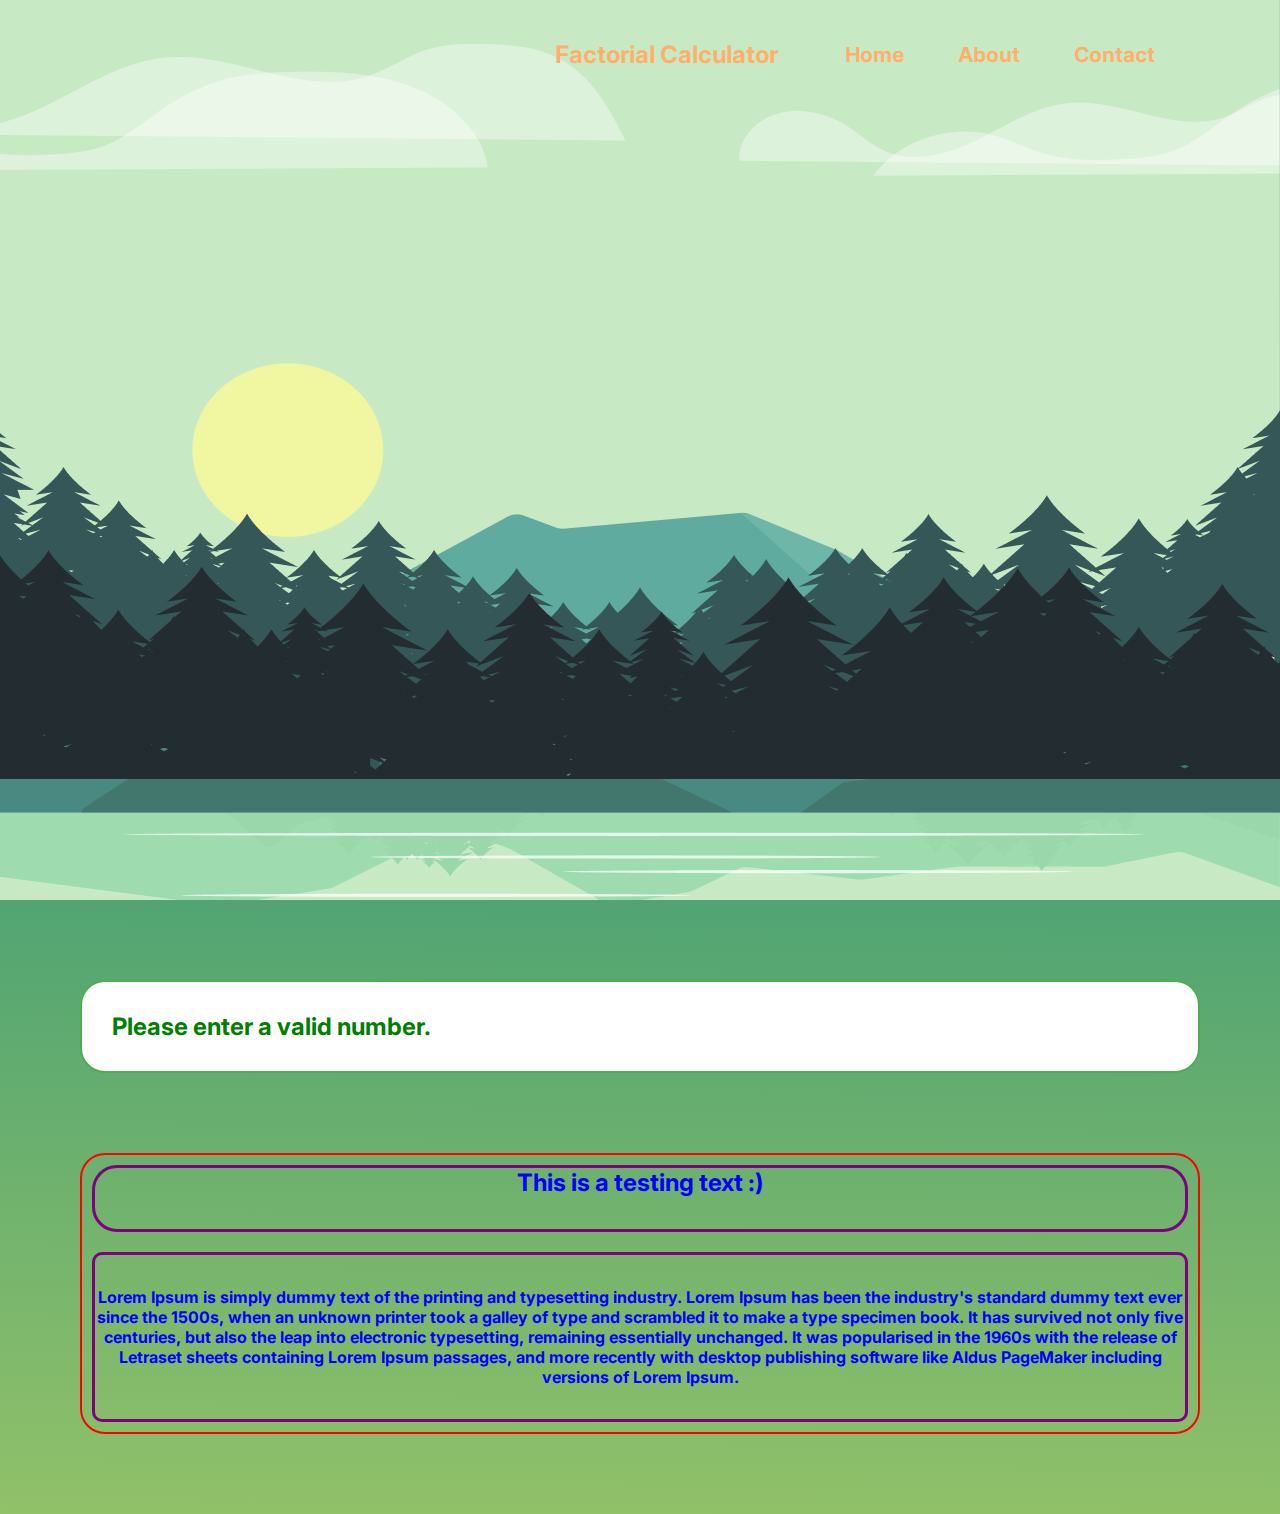
<file: index.html>
<!DOCTYPE html>
<html lang="en">
  <head>
    <meta charset="UTF-8" />
    <meta http-equiv="X-UA-Compatible" content="IE=edge" />
    <meta name="viewport" content="width=device-width, initial-scale=1.0" />
    <title>Factorial Calculator</title>
    <link rel="stylesheet" href="style.css" />
  </head>
  <body>
    <header>
      <h2 class="logo">Factorial Calculator</h2>
      <nav class="navigation">
        <a href="index.html"><strong>Home</strong></a>
        <a href="about.html"><strong>About</strong></a>
        <a href="contact.html"><strong>Contact</strong></a>
      </nav>
    </header>

    <section class="parallax">
      <img src="lake_images/Background-lake.png" id="background-cloud-lake" />
      <img src="lake_images/Sun.png" id="sun-lake" />
      <img src="lake_images/Mountains.png" id="mountains-lake" />
      <img src="lake_images/Trees.png" id="trees-lake" />
    </section>

    <section class="section-result-text">
      <h2 class="testing-result" id="factorial-result">
        The result of factorial will appear here.
      </h2>
    </section>

    <section class="section-text-testing">
      <h2 class="testing-box-h2">This is a testing text :)</h2>
      <br />
      <p class="lorem-ipsum-testing">
        <strong>
          Lorem Ipsum is simply dummy text of the printing and typesetting
          industry. Lorem Ipsum has been the industry's standard dummy text ever
          since the 1500s, when an unknown printer took a galley of type and
          scrambled it to make a type specimen book. It has survived not only
          five centuries, but also the leap into electronic typesetting,
          remaining essentially unchanged. It was popularised in the 1960s with
          the release of Letraset sheets containing Lorem Ipsum passages, and
          more recently with desktop publishing software like Aldus PageMaker
          including versions of Lorem Ipsum.
        </strong>
      </p>
    </section>

    <script src="/script.js"></script>
  </body>
</html>
</file>
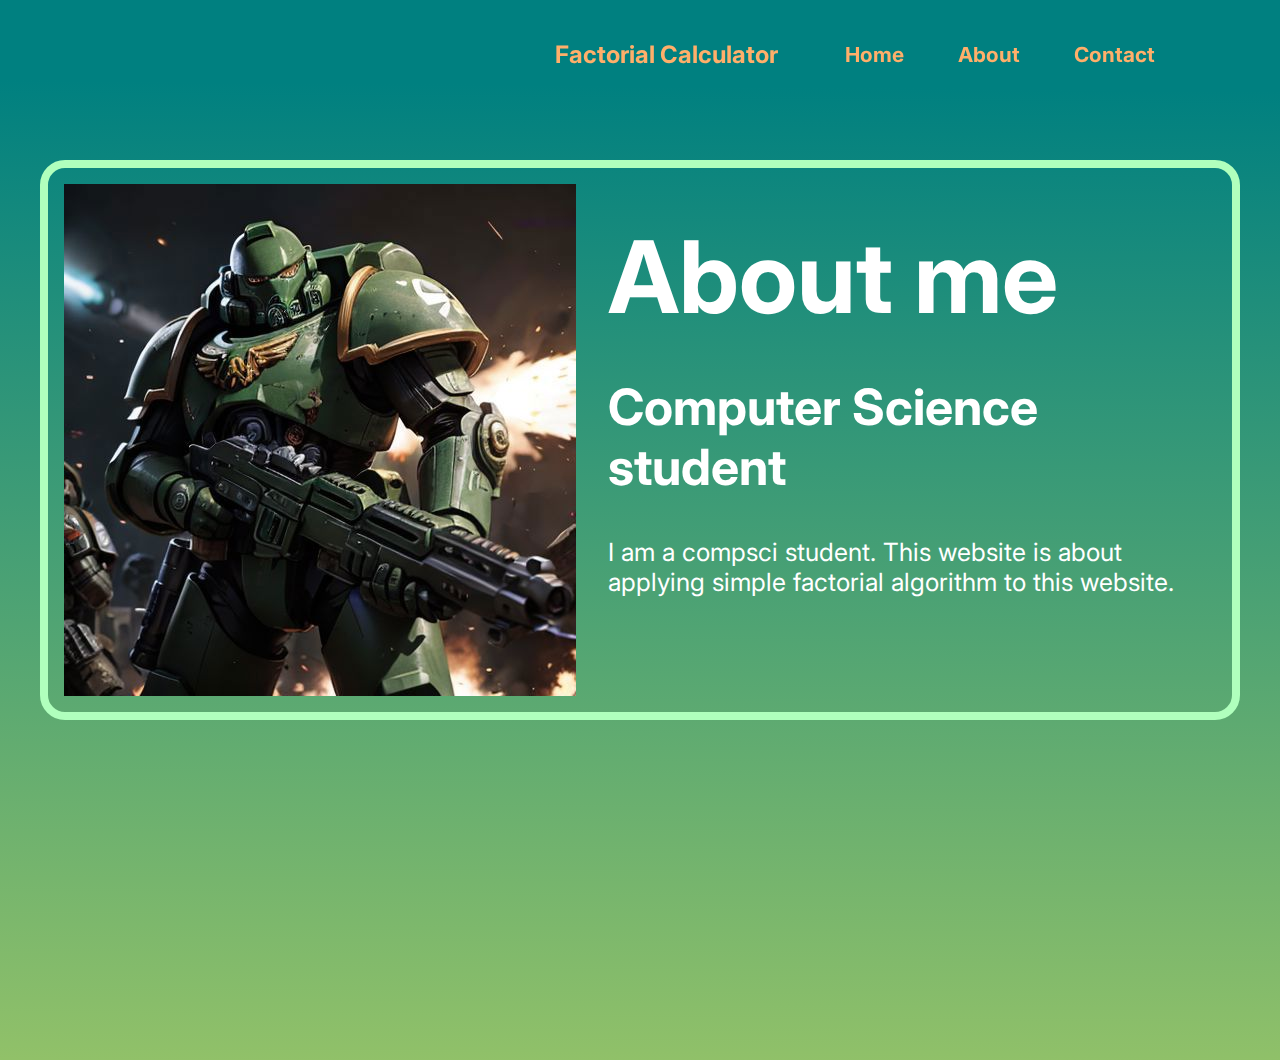
<file: about.html>
<!DOCTYPE html>
<html lang="en">
  <head>
    <meta charset="UTF-8" />
    <meta http-equiv="X-UA-Compatible" content="IE=edge" />
    <meta name="viewport" content="width=device-width, initial-scale=1.0" />
    <title>Factorial Calculator</title>
    <link rel="stylesheet" href="style.css" />
  </head>
  <body>
    <header>
      <h2 class="logo">Factorial Calculator</h2>
      <nav class="navigation">
        <a href="index.html"><strong>Home</strong></a>
        <a href="about.html"><strong>About</strong></a>
        <a href="contact.html"><strong>Contact</strong></a>
      </nav>
    </header>

    <section class="about-page">
      <div class="main-about-page">
        <img src="images_folder/salamanderSpaceMarine.jpeg" alt="" />
        <div class="about-text-page">
          <h1>About me</h1>
          <br /><br />
          <h4>Computer Science student</h4>
          <br />
          <br />
          <p>
            I am a compsci student. This website is about applying simple
            factorial algorithm to this website.
          </p>
        </div>
      </div>
    </section>
  </body>
</html>
</file>
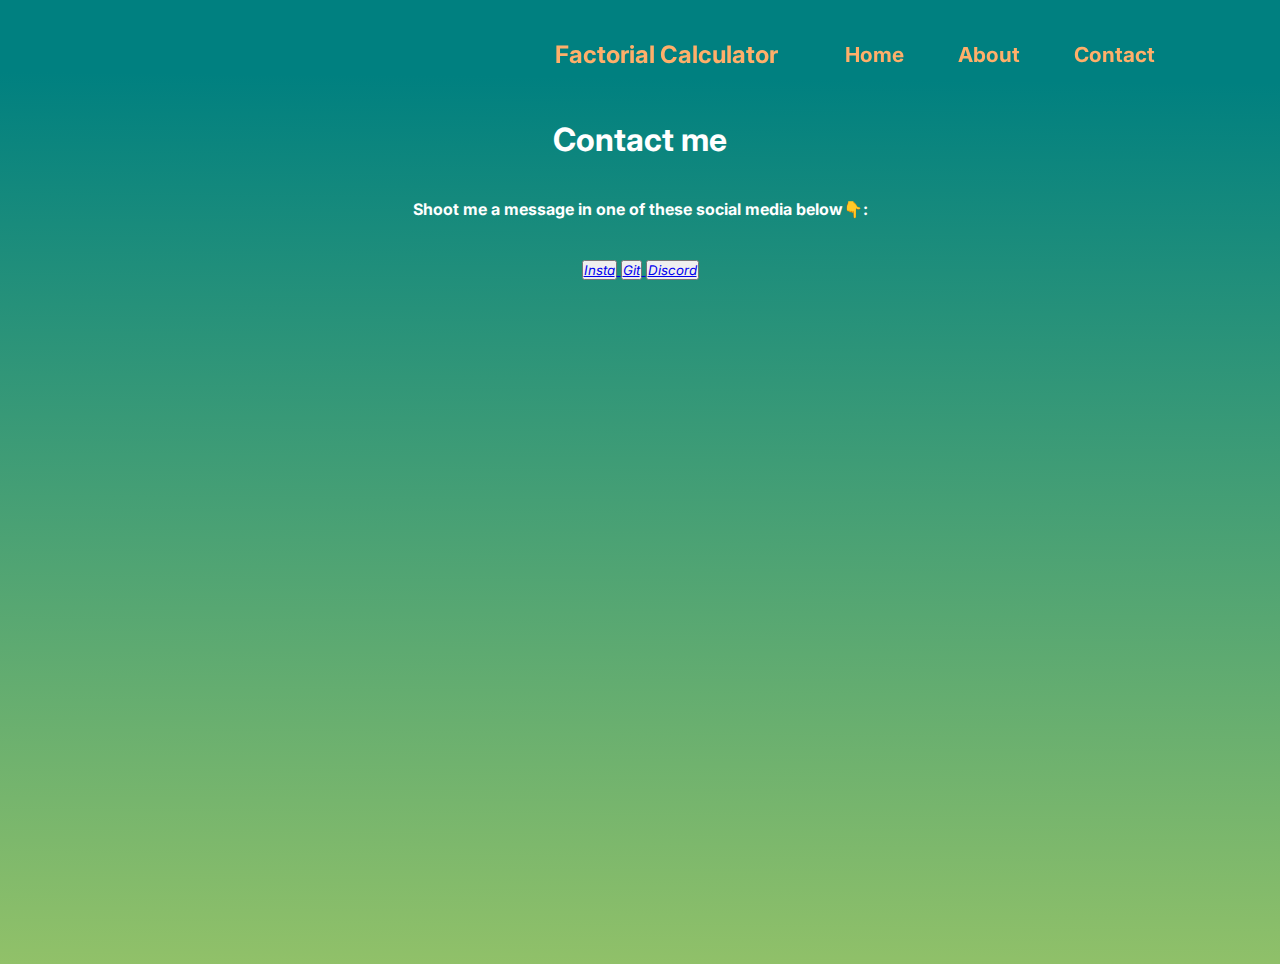
<file: contact.html>
<!DOCTYPE html>
<html lang="en">
  <head>
    <meta charset="UTF-8" />
    <meta http-equiv="X-UA-Compatible" content="IE=edge" />
    <meta name="viewport" content="width=device-width, initial-scale=1.0" />
    <title>Factorial Calculator</title>
    <link rel="stylesheet" href="style.css" />
    <link
      rel="stylesheet"
      href="https://cdnjs.cloudflare.com/ajax/libs/font-awesome/6.0.0-beta3/css/all.min.css"
      integrity="sha384-k6vP0k0GtQ3hBcyJpPTJ1AvTcFS3JbC7eRMPr0GCgIJV5CEknjpxyVbgIvR5cxu"
      crossorigin="anonymous"
    />
  </head>
  <body>
    <header>
      <h2 class="logo">Factorial Calculator</h2>
      <nav class="navigation">
        <a href="index.html"><strong>Home</strong></a>
        <a href="about.html"><strong>About</strong></a>
        <a href="contact.html"><strong>Contact</strong></a>
      </nav>
    </header>

    <section class="contact-page">
      <div class="main-contact-page">
        <div class="contact-text-page">
          <h1>Contact me</h1>
          <br /><br />
          <h4>Shoot me a message in one of these social media below👇:</h4>
          <br />
          <br />
          <button>
            <a rel="stylesheet" href="https://www.instagram.com/adrian_1bil/"
            /a>
            <i class="fa-brands fa-instagram">Insta</i>
          </button>
          <button>
            <a rel="stylesheet" href="https://github.com/thisisAdrian142" /a>
            <i class="fa-brands fa-github">Git</i>
          </button>
          <button>
            <a rel="stylesheet"
            href="https://discordapp.com/users/918579410033082388" /a>
            <i class="fa-brands fa-discord">Discord</i>
          </button>

          <p></p>
        </div>
      </div>
    </section>
  </body>
</html>
</file>
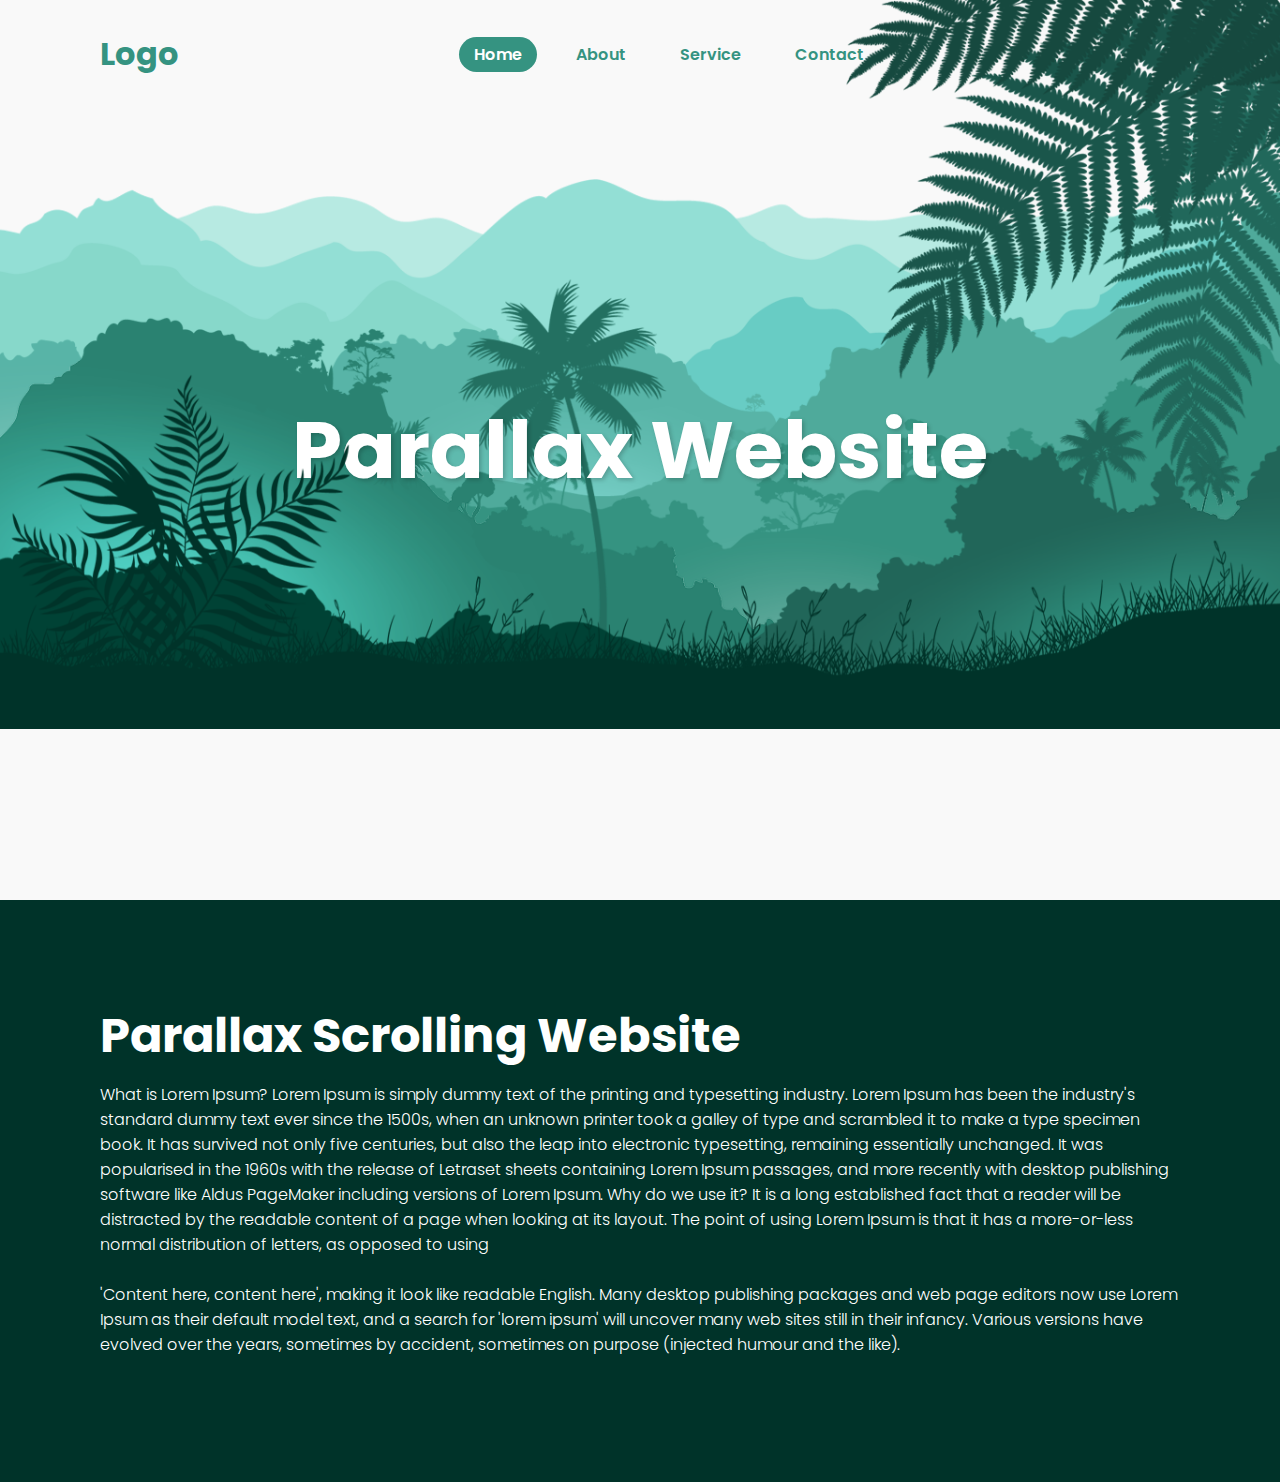
<file: index_parallax.html>
<!DOCTYPE html>
<html lang="en">
  <head>
    <meta charset="UTF-8" />
    <meta http-equiv="X-UA-Compatible" content="IE=edge" />
    <meta name="viewport" content="width=device-width, initial-scale=1.0" />
    <title>Parallax Scrolling Website | credit: Codehal</title>
    <link rel="stylesheet" href="style_parallax.css" />
  </head>
  <body>
    <header>
      <h2 class="logo">Logo</h2>
      <nav class="navigation">
        <a href="#" class="active">Home</a>
        <a href="#">About</a>
        <a href="#">Service</a>
        <a href="#">Contact</a>
      </nav>
    </header>

    <section class="parallax">
      <img src="/testing_parallax_images/hill1.png" alt="" id="hill1" />
      <img src="/testing_parallax_images/hill2.png" alt="" id="hill2" />
      <img src="/testing_parallax_images/hill3.png" alt="" id="hill3" />
      <img src="/testing_parallax_images/hill4.png" alt="" id="hill4" />
      <img src="/testing_parallax_images/hill5.png" alt="" id="hill5" />
      <img src="/testing_parallax_images/tree.png" alt="" id="tree" />
      <h2 id="text">Parallax Website</h2>
      <img src="/testing_parallax_images/leaf.png" alt="" id="leaf" />
      <img src="/testing_parallax_images/plant.png" alt="" id="plant" />
    </section>

    <section class="sec">
      <h2>Parallax Scrolling Website</h2>
      <p>
        What is Lorem Ipsum? Lorem Ipsum is simply dummy text of the printing
        and typesetting industry. Lorem Ipsum has been the industry's standard
        dummy text ever since the 1500s, when an unknown printer took a galley
        of type and scrambled it to make a type specimen book. It has survived
        not only five centuries, but also the leap into electronic typesetting,
        remaining essentially unchanged. It was popularised in the 1960s with
        the release of Letraset sheets containing Lorem Ipsum passages, and more
        recently with desktop publishing software like Aldus PageMaker including
        versions of Lorem Ipsum. Why do we use it? It is a long established fact
        that a reader will be distracted by the readable content of a page when
        looking at its layout. The point of using Lorem Ipsum is that it has a
        more-or-less normal distribution of letters, as opposed to using
        <br /><br />
        'Content here, content here', making it look like readable English. Many
        desktop publishing packages and web page editors now use Lorem Ipsum as
        their default model text, and a search for 'lorem ipsum' will uncover
        many web sites still in their infancy. Various versions have evolved
        over the years, sometimes by accident, sometimes on purpose (injected
        humour and the like). <br /><br />
      </p>
    </section>

    <script src="/script_parallax.js"></script>
  </body>
</html>
</file>
<file: style.css>
@import url('https://fonts.googleapis.com/css2?family=Creepster&family=Inter:wght@100..900&family=Poppins:ital,wght@0,100;0,200;0,300;0,400;0,500;0,600;0,700;0,800;0,900;1,100;1,200;1,300;1,400;1,500;1,600;1,700;1,800;1,900&display=swap');

* {
    margin: 0;
    padding: 0;
    box-sizing: border-box;
    font-family: 'Inter', sans-serif;
}

body {
    min-height: 100vh;
    background: linear-gradient(180.5deg, rgb(0, 128, 128) 8.5%, rgb(174, 206, 100) 118.2%);
}

header {
    position: fixed;
    top: 0;
    left: 0;
    width: 100%;
    padding: 30px 100px;
    display: flex;
    justify-content: flex-end;
    align-items: center;
    z-index: 100;
}


.logo {
    font-size: 1.5em;
    margin-right: 2rem;
    padding: 10px;
    color: rgb(255, 175, 106);
    border: 3px;
    border-radius: 25px;
}

.navigation a{
   text-decoration: none;
   font-size: 1.3em;
   padding: 10px 25px;
   color: rgb(255, 175, 106);
   border: 3px;
   border-radius: 25px;
}

.logo:hover, .logo .active {
    background: radial-gradient(circle at 0.8% 1.8%, rgb(255, 104, 107) 0%, rgb(255, 187, 103) 90.1%);
    color: white;
}

.navigation a:hover, .navigation a.active {
    background: radial-gradient(circle at 0.8% 1.8%, rgb(255, 104, 107) 0%, rgb(255, 187, 103) 90.1%);
    color: white;
}

/*! PARALLAX EFFECT */
.parallax {
    position: relative;
    display: flex;
    justify-content: center;
    align-items: center;
    height: 100vh;
    overflow: hidden; /** help to stop the infinite expansion when scrollign down*/
    background: linear-gradient(180.5deg, rgb(0, 128, 128) 8.5%, rgb(174, 206, 100) 118.2%);
}

.parallax img {
    position: absolute;
    width: 100%;
    height: auto;
}

#background-cloud-lake {
    top: 0;
}

#sun-lake {
    width: 15vw;
    left: 15vw;
}

#mountains-lake {
    top:40vw;
    height: auto;
}

#trees-lake {
    top: 32vw;
}

/*! JS TEXT STYLE  */
.success-result {
    margin: 5rem;
    color: green;
    background-color: rgb(255, 255, 255);
    border: 2px solid #4CAF50;
    border-radius: 25px;
    padding: 30px;
}

.error-result {
    margin: 5rem;
    color: green;
    background-color: rgb(255, 255, 255);
    border: 2px solid #4CAF50;
    border-radius: 25px;
    padding: 30px;
}

/*! TESTING TEXT SECTION  */

.section-text-testing{
    margin: 5rem;
    padding: 10px;
    border: 2px solid red;
    border-radius: 25px;
}

.testing-box-h2 {
    padding-bottom: 2rem;
    text-align: center;
    color: blue;
    border: 3px solid purple;
    border-radius: 25px;
}

.lorem-ipsum-testing {
    padding-top: 2rem;
    padding-bottom: 2rem;
    text-align: center;
    color: blue;
    border: 3px solid purple;
    border-radius: 10px;
}

/*! ABOUT ME PAGE */
/*? About me page -> chatgpt fixed the code */
.about-page {
    /* ? margin block -> avoid navbar section and content section overlapping */
    margin-top: 10rem;
    margin-left: auto;
    margin-right: auto;
    /* ?  */
    display: flex;
    flex-direction: row;
    align-items: center;
    text-align: left;
    /* margin: 10rem;
    padding: 2rem; */
    max-width: 1200px;
    padding: 1rem;
    gap: 2rem;
    border: 0.5rem solid rgb(176, 255, 189);
    border-radius: 25px;
}

.main-about-page {
    display: flex;
    width: 100%;
}

img {
    width: 50%;
    height: auto;
    object-fit: cover;
}

.about-text-page {
    width: 50%;
    padding: 2rem;
    color: white;
}

.about-text-page h1 {
    font-size: 100px;
}

.about-text-page h4 {
    font-size: 50px;
}

.about-text-page p {
    font-size: 25px;
}

@media (min-width: 768px) {
    .about-page {
        flex-direction: column;
    }
    .about-text-page {
        width: 100%;
    }
}

/* .main-about-page{
    display: flex;
} */

/* .main-about-page img{
    width: 100%;
    height: auto;
}

.about-text-page {
    width: 80%;
    margin: 0 auto;
}

.about-text-page h1 h4 {
    color: white;
    font-weight: 800;
    text-transform: capitalize;
    margin-bottom: 20px;
} */

/*! CONTACT US PAGE */
.contact-page {
    margin-top: auto;
    margin: 4rem;
    padding: 2rem;
}

.main-contact-page {
    margin: 1.5rem;
}

.contact-text-page {
    color: white;
    text-align: center;
}
</file>
<file: style_parallax.css>
@import url('https://fonts.googleapis.com/css2?family=Creepster&family=Poppins:ital,wght@0,100;0,200;0,300;0,400;0,500;0,600;0,700;0,800;0,900;1,100;1,200;1,300;1,400;1,500;1,600;1,700;1,800;1,900&display=swap');

* {
    margin: 0;
    padding: 0;
    box-sizing: border-box;
    font-family: 'Poppins', sans-serif;
}

body {
    background-color: #f9f9f9;
    min-height: 100vh;
    /* overflow: hidden; */
}

header {
    position: absolute;
    top: 0;
    left: 0;
    width: 100%;
    padding: 30px 100px;
    display: flex;
    justify-content: flex-start;
    align-items: center;
    z-index: 100;
}

.logo {
    font-size: 2em;
    color: #359381;
    pointer-events: none;
    margin-right: 270px;
}

.navigation a {
    text-decoration: none;
    color: #359381;
    padding: 6px 15px;
    border-radius: 20px;
    margin: 0 10px;
    font-weight: 600;
}

.navigation a:hover, .navigation a.active {
    background-color: #359381;
    color: #fff;
}

.parallax {
    position: relative;
    display: flex;
    justify-content: center;  /*seems like i have to use flex first in order to use this justify content*/
    align-items: center;
    height: 100vh;
}

#text {
    position: absolute;
    font-size: 5em;
    color: #fff;
    text-shadow: 2px 2px 4px rgba(0, 0, 0, .2);
}

.parallax img {
    position: absolute;
    top: 0;
    left: 0;
    width: 100%;
    pointer-events: none;
}

.sec {
    position: relative;
    background: #003329;
    padding: 100px;
}

.sec h2 {
    font-size: 3em;
    color: #fff;
    margin-bottom: 10px;
}

.sec p {
    font-size: 1em;
    color: #fff;
    font-weight: 300;
}
</file>
